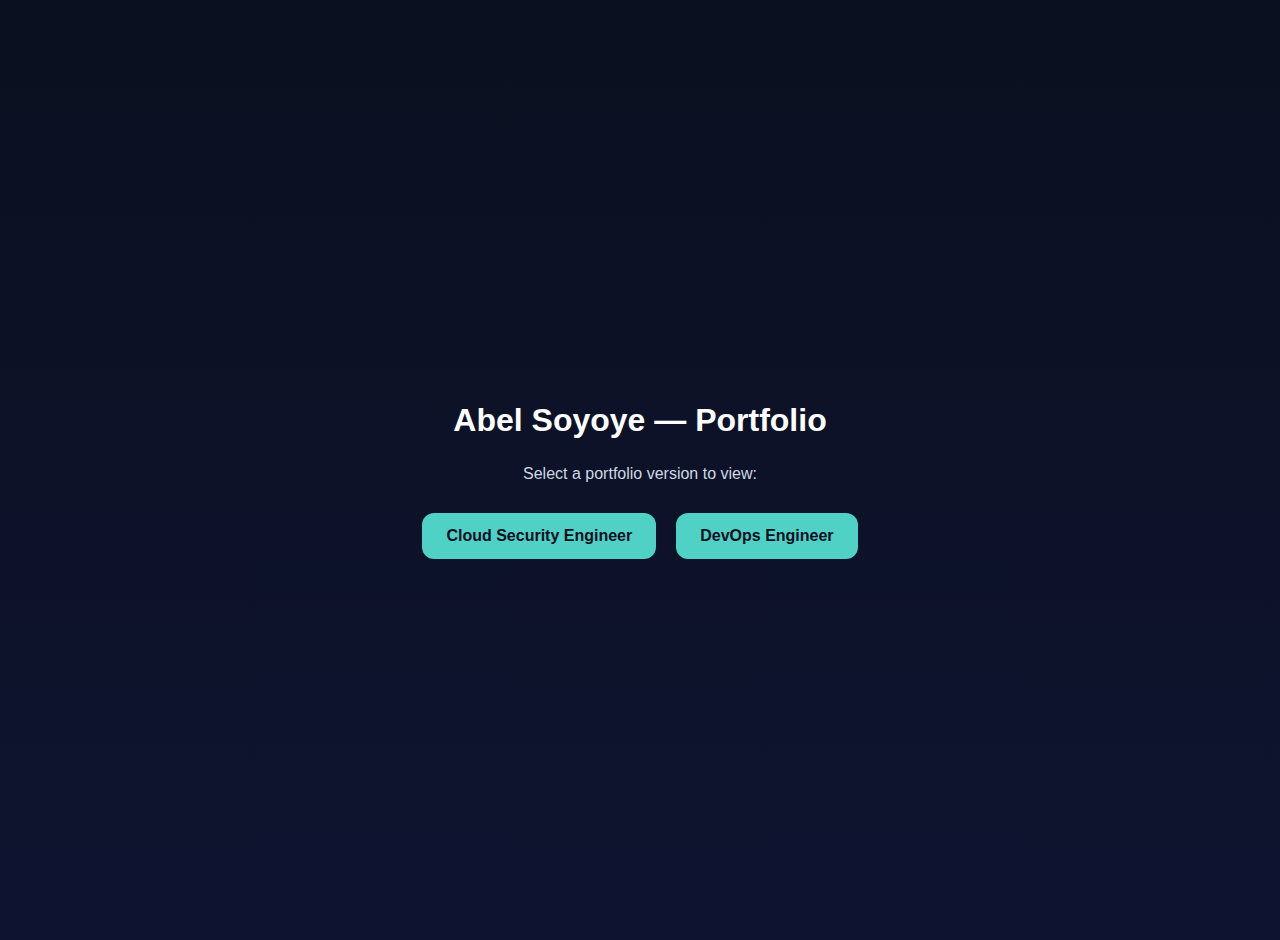
<file: index.html>
<!DOCTYPE html>
<html lang="en">
<head>
  <meta charset="UTF-8" />
  <meta name="viewport" content="width=device-width, initial-scale=1" />
  <title>Abel Soyoye — Portfolio</title>
  <style>
    body{margin:0;font-family:Inter,Arial,sans-serif;background:linear-gradient(180deg,#0b1020,#0e1430);color:#fff;display:flex;flex-direction:column;align-items:center;justify-content:center;height:100vh;text-align:center;padding:20px}
    h1{font-size:32px;margin-bottom:10px}
    p{color:#cfd8e3;margin-bottom:30px}
    .buttons{display:flex;gap:20px;flex-wrap:wrap;justify-content:center}
    a{display:inline-block;padding:14px 24px;background:#4fd1c5;color:#0a0f1f;text-decoration:none;font-weight:bold;border-radius:12px;transition:background .2s}
    a:hover{background:#38b2ac}
  </style>
</head>
<body>
  <h1>Abel Soyoye — Portfolio</h1>
  <p>Select a portfolio version to view:</p>
  <div class="buttons">
    <a href="./cloud-security/">Cloud Security Engineer</a>
    <a href="./devops/">DevOps Engineer</a>
  </div>
</body>
</html>
</file>
